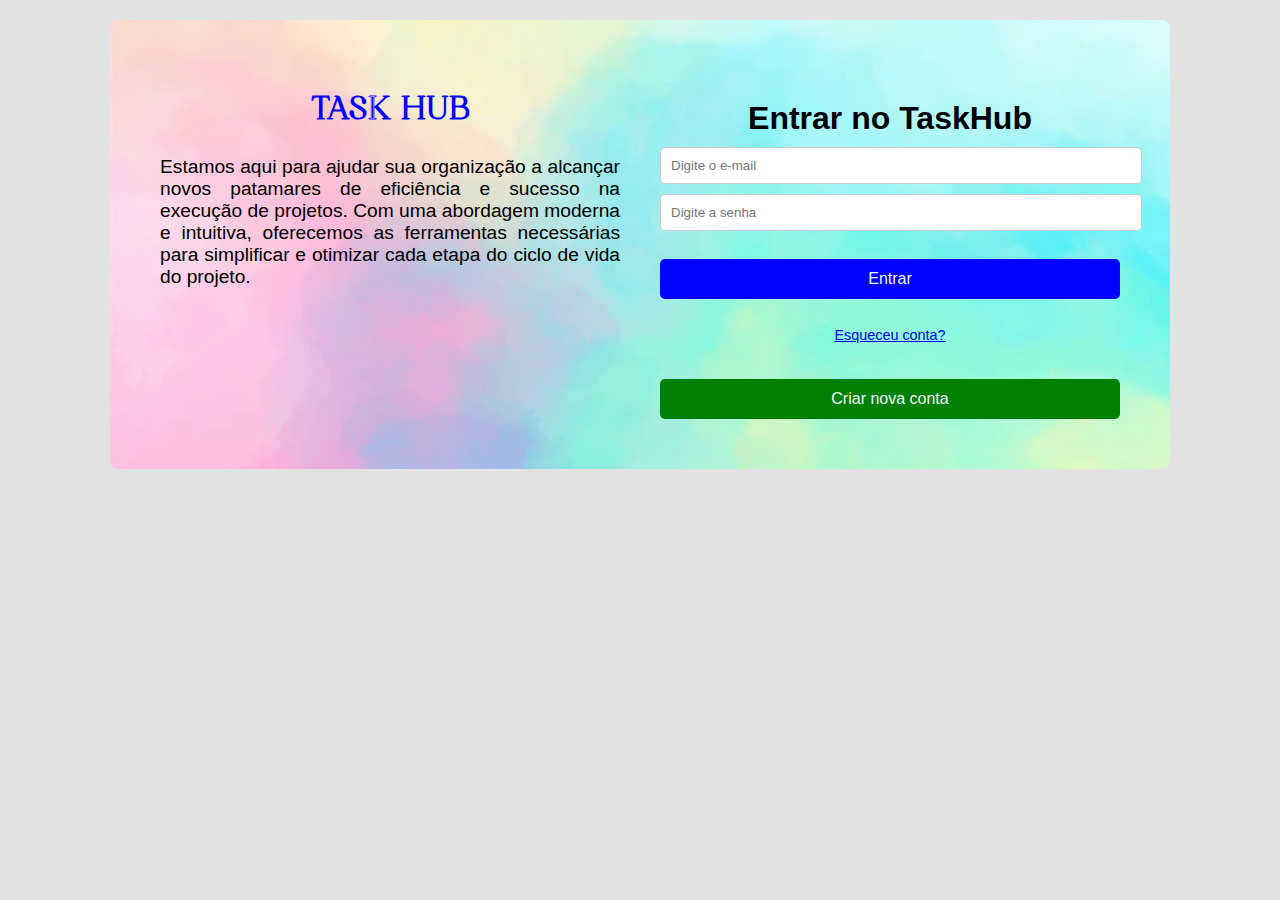
<file: index.html>
<!DOCTYPE html>
<html lang="en">

<head>
    <meta charset="UTF-8">
    <meta name="viewport" content="width=device-width, initial-scale=1.0">
    <title>TaskHub</title>
    <link rel="stylesheet" href="./src/css/style.css">
    <link rel="shortcut icon" href="./src/images/favicon-32-branca.png" type="image/x-icon">
</head>

<body>
    <main>

        

        <div class="introducao">
            <h1>TASK HUB</h1>
            <p> Estamos aqui para ajudar sua organização a alcançar novos patamares de eficiência e sucesso na execução de projetos. Com uma abordagem moderna e intuitiva, oferecemos as ferramentas necessárias para simplificar e otimizar cada etapa do ciclo de vida do projeto.</p>
        </div>
        <div class="login">
            <h3>Entrar no TaskHub</h3>
            <label for="email"></label>
            <input type="text" name="e-mail" placeholder="Digite o e-mail"><br>
            <label for="senha"></label>
            <input id="senha" type="password" placeholder="Digite a senha"><br><br>
           
            <form action="primeira-pagina.html">
                <input class="botao-entrar" type="submit" value="Entrar"> <br><br>

                <a href="#">Esqueceu conta?</a>
            </form><br><br>

            <form action="cadastro.html">
                <input class="botao-nova-conta" type="submit" value="Criar nova conta">
            </form>
        </div>

    </main>

</body>

</html>
</file>
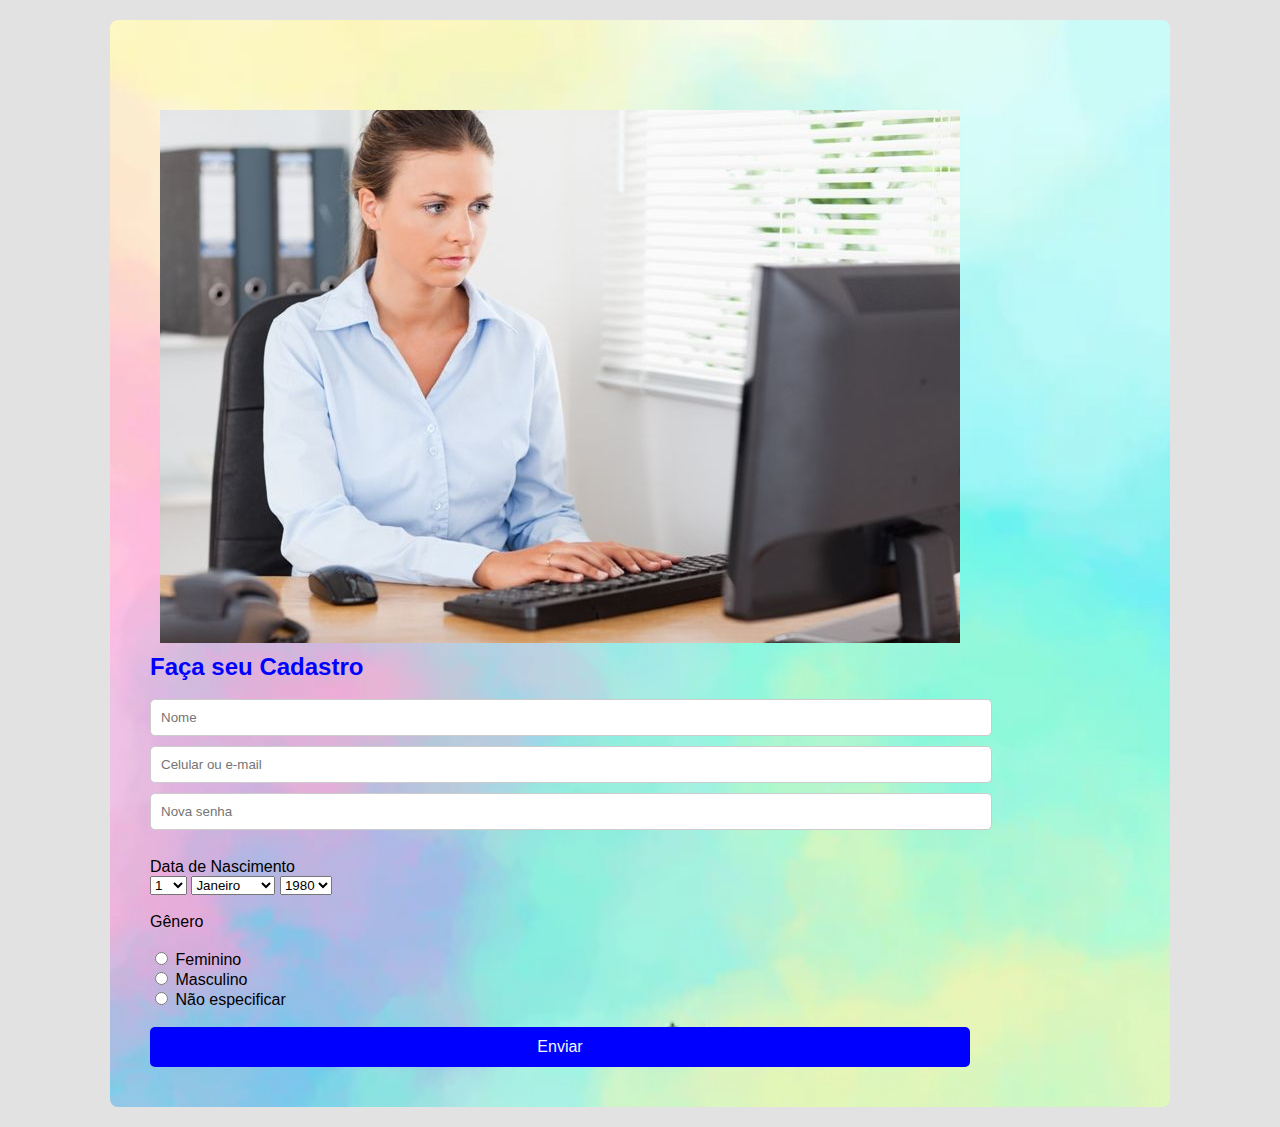
<file: cadastro.html>
<!DOCTYPE html>
<html lang="en">

<head>
    <meta charset="UTF-8">
    <meta name="viewport" content="width=device-width, initial-scale=1.0">
    <title>Cadastro</title>
    <link rel="stylesheet" href="./src/css/style.css">
    <link rel="shortcut icon" href="./src/images/favicon-32-branca.png" type="image/x-icon">
</head>

<body>
    <main>
        <div class="wrapper">

            <div class="container">

                <img src="./src/images/foto-pagina-de-cadastro.png">
            </div>
            <div class="cadastro">
                <form method="get" action="index.html">
                    <label class="titulo-cadastro">Faça seu Cadastro</label><br><br>
                    <input type="text" name="sobrenome" id="nome" placeholder="Nome"><br>
                    <input type="text" name="celular-ou-email" id="celular-ou-email"
                        placeholder="Celular ou e-mail"><br>
                    <input type="password" name="senha" id="senha" placeholder="Nova senha"><br><br>
                    <label>Data de Nascimento</label><br>
                    <select name="dia" id="">
                        <option value="1">1</option>
                        <option value="2">2</option>
                        <option value="3">3</option>
                        <option value="4">4</option>
                        <option value="5">5</option>
                        <option value="6">6</option>
                        <option value="7">7</option>
                        <option value="8">8</option>
                        <option value="9">9</option>
                        <option value="10">10</option>
                        <option value="11">11</option>
                        <option value="12">12</option>
                        <option value="13">13</option>
                        <option value="14">14</option>
                        <option value="15">15</option>
                        <option value="16">16</option>
                        <option value="17">17</option>
                        <option value="18">18</option>
                        <option value="19">19</option>
                        <option value="20">20</option>
                        <option value="21">21</option>
                        <option value="22">22</option>
                        <option value="23">23</option>
                        <option value="24">24</option>
                        <option value="25">25</option>
                        <option value="26">26</option>
                        <option value="27">27</option>
                        <option value="28">28</option>
                        <option value="29">29</option>
                        <option value="30">30</option>
                        <option value="31">31</option>
                    </select>
                    <select name="mes" id="">
                        <option value="jan">Janeiro</option>
                        <option value="fev">Fevereiro</option>
                        <option value="mar">Março</option>
                        <option value="abr">Abril</option>
                        <option value="mai">Maio</option>
                        <option value="jun">Junho</option>
                        <option value="jul">Julho</option>
                        <option value="ago">Agosto</option>
                        <option value="set">Setembro</option>
                        <option value="out">Outubro</option>
                        <option value="nov">Novembro</option>
                        <option value="dez">Dezembro</option>
                    </select>
                    <select name="ano" id="">
                        <option value="1980">1980</option>
                        <option value="1981">1981</option>
                        <option value="1982">1982</option>
                        <option value="1983">1983</option>
                        <option value="1984">1984</option>
                        <option value="1985">1085</option>
                        <option value="1986">1986</option>
                        <option value="1987">1987</option>
                        <option value="1988">1988</option>
                        <option value="1989">1989</option>
                        <option value="1990">1990</option>
                        <option value="1991">1991</option>
                        <option value="1992">1992</option>
                        <option value="1993">1993</option>
                        <option value="1994">1994</option>
                        <option value="1995">1995</option>
                        <option value="1996">1996</option>
                        <option value="1997">1997</option>
                        <option value="1998">1998</option>
                        <option value="1999">1999</option>
                        <option value="2000">2000</option>
                        <option value="2001">2001</option>
                        <option value="2002">2002</option>
                        <option value="2003">2003</option>
                        <option value="2004">2004</option>
                        <option value="2005">2005</option>
                        <option value="2006">2006</option>
                        <option value="2007">2007</option>
                        <option value="2008">2008</option>
                        <option value="2009">2009</option>
                        <option value="2010">2010</option>
                        <option value="2011">2011</option>
                        <option value="2012">2012</option>
                        <option value="2013">2013</option>
                        <option value="2014">2014</option>
                        <option value="2015">2015</option>
                        <option value="2016">2016</option>
                        <option value="2017">2017</option>
                        <option value="2018">2019</option>
                        <option value="2019">2019</option>
                        <option value="2020">2020</option>
                        <option value="2021">2021</option>
                        <option value="2022">2022</option>
                        <option value="2023">2023</option>
                    </select><br><br>


                    <label for="">Gênero</label><br><br>
                    <input type="radio" name="genero" id="feminino">
                    <label for="feminino">Feminino</label><br>
                    <input type="radio" name="genero" id="masculino">
                    <label for="masculino">Masculino</label><br>
                    <input type="radio" name="genero" id="nao-especificar">
                    <label for="masculino">Não especificar</label><br><br>

                    <input class="botao-enviar-cadastro" type="submit" value="Enviar">

                </form>
            </div>
        </div>
    </main>
</body>

</html>
</file>
<file: src/css/style.css>
@font-face {
    font-family: 'Geraldine Regular';
    src: url(../fonts/Geraldine\ Regular.ttf);
}

body {
    background-color: #E1E2E1;
    max-width: 100%;
    margin: 0 auto;
    font-family: Arial, Helvetica, sans-serif;
}




main{
    background-image: url(../images/fundo-tons-pasteis.webp);
    background-size: cover;
    background-repeat: no-repeat;
    background-position: center center;
    padding: 30px;
    margin: 20px auto;
    border-radius: 8px;
    display: flex;
    justify-content: space-between;
    align-items: flex-start;
    width: 80%;
    max-width: 1000px;
}

h1 {
    color: blue;
    font-size: 2em;
    font-family: 'Geraldine Regular';
    text-align: center;
}


.botao-entrar {
    background-color: blue;
    color: aliceblue;
    width: 178px;
    height: 25px;
}

p {
    font-size: 1.2em;
    text-align: justify;
}

.introducao, .login{
    width: 48%;
    margin: 0 auto;
    padding: 20px;
    text-align: center;
}

.login {
    padding: 20px;
    margin-top: 20px;
    
}

h3 {
    font-size: 2em;
    margin: 10px;
}

input[type="text"], input[type="password"]{
    width: 100%;
    padding: 10px;
    margin-bottom: 10px;
    border-radius: 5px;
    border: 1px solid #ccc;
}

a {
    font-size: 0.9em;
    display: block;
    margin-top: 10px;
    text-align: center;
}

.botao-entrar, .botao-nova-conta{
    background-color: blue;
    color: aliceblue;
    width: 100%;
    height: 40px;
    border: none;
    border-radius: 5px;
    font-size: 1em;
}

.botao-nova-conta {
    background-color: green;
}

.wrapper, .container {
    display: flex;
    flex-direction: column;
    padding: 10px;
    margin-top: 20px;
}

.titulo-cadastro{
    color: blue;
    font-weight: bold;
    font-size: 1.5em;
}

.botao-enviar-cadastro{
    background-color: blue;
    color: aliceblue;
    width: 100%;
    height: 40px;
    font-size: 1em;
    border: none;
    border-radius: 5px;
}
</file>
